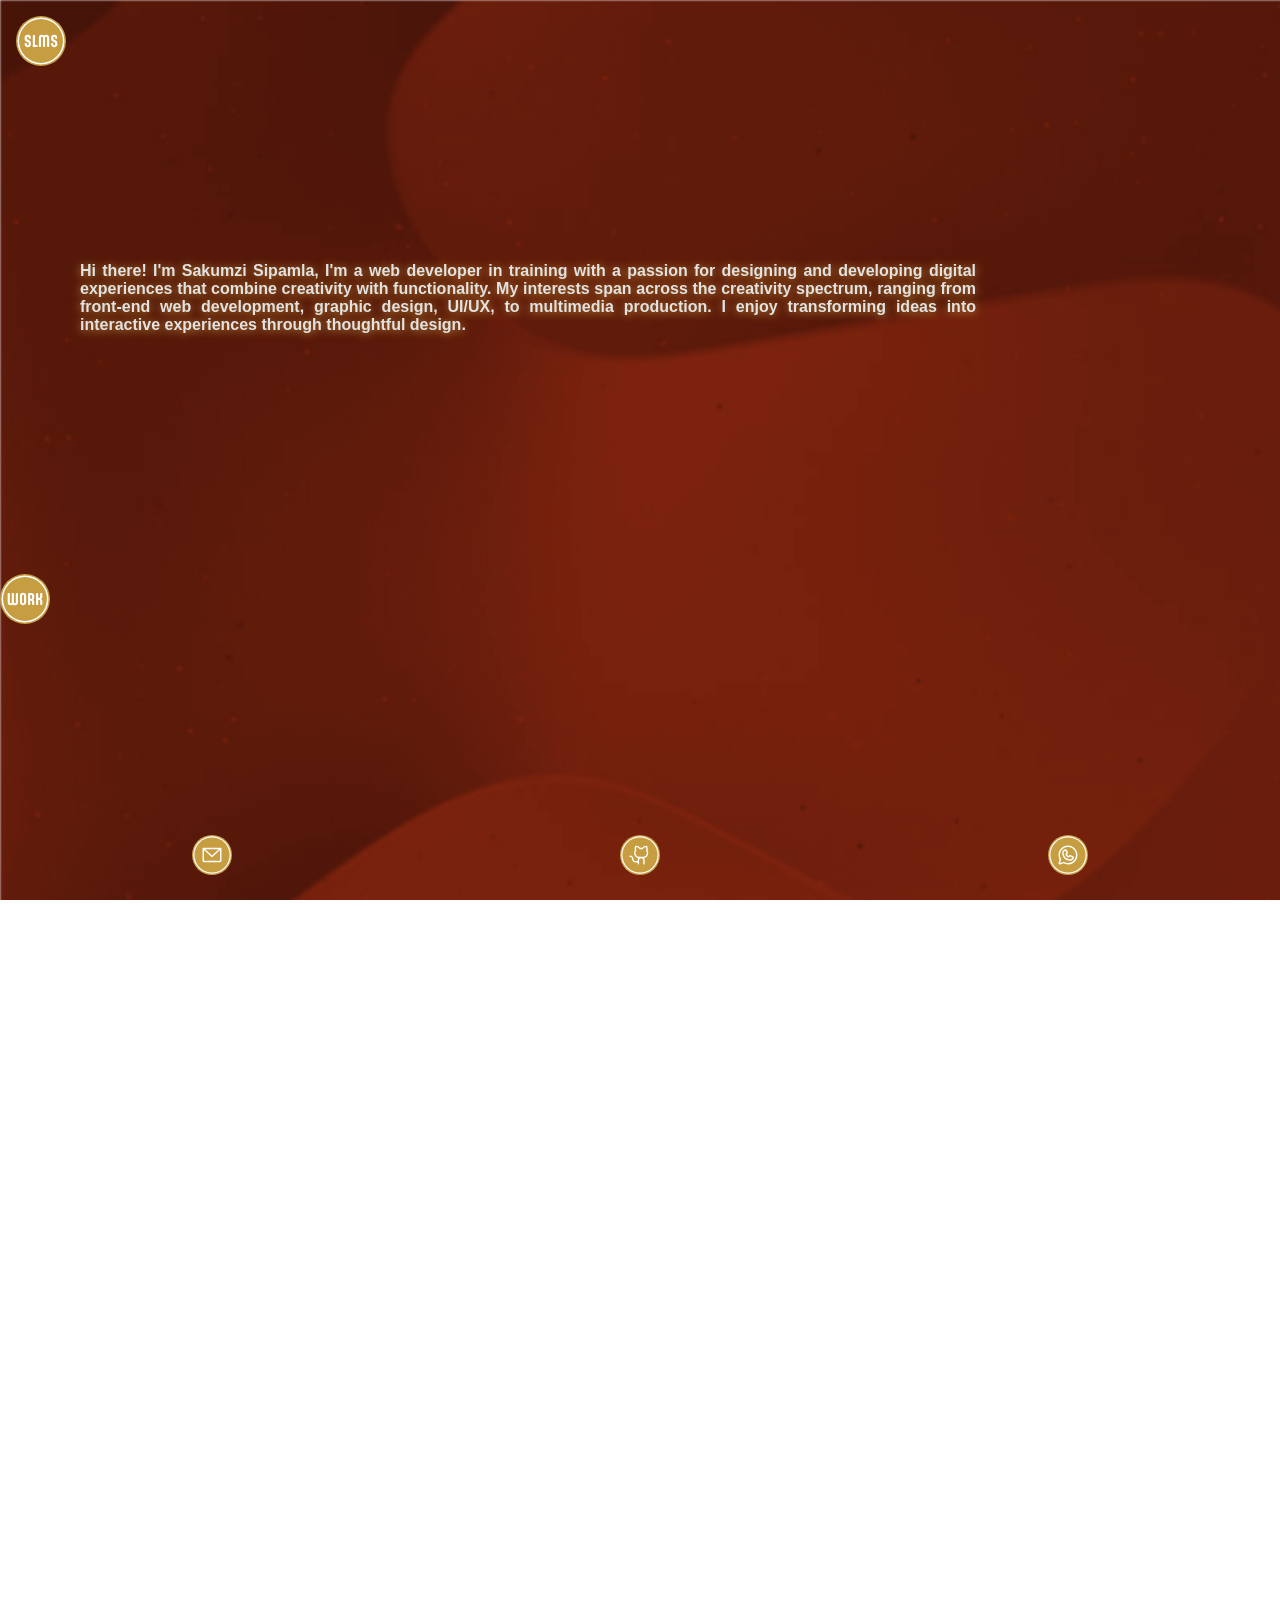
<file: index.html>
<!doctype html>
<html lang="en">
  <head>
    <meta charset="UTF-8" />
    <meta name="viewport" content="width=device-width, initial-scale=1.0" />
    <title>Sakumzi Sipamla</title>
    <link rel="stylesheet" href="main.css" />
    <link rel="prefetch" href="work.html" />
    <link rel="prefetch" href="work.css" />
  </head>
  <body>
    <img
      id="backgroundGradient"
      src="images/WhatsApp Image 2026-07-16 at 15.14.10.png"
      alt="background gradient"
    />
    <nav>
      <div id="homeLogo">
        <a href="index.html"
          ><img src="images/homeLogo.svg" width="50px" alt="yes"
        /></a>
      </div>
    </nav>
    <main>
      <div>
        <p>
          <b
            >Hi there! I'm Sakumzi Sipamla, I'm a web developer in training with
            a passion for designing and developing digital experiences that
            combine creativity with functionality. My interests span across the
            creativity spectrum, ranging from front-end web development, graphic
            design, UI/UX, to multimedia production. I enjoy transforming ideas
            into interactive experiences through thoughtful design.</b
          >
        </p>
      </div>
      <div id="workLogo">
        <a href="work.html"
          ><img src="images/workLogo.svg" width="50px" alt="d"
        /></a>
      </div>
    </main>
    <footer id="contacts">
      <a href="mailto:sakumzisipamla@gmail.com"
        ><img
          class="socialsFr"
          src="images/envelope-simple.svg"
          alt="email-logo"
          width="40px"
      /></a>
      <a href="https://github.com/Saku-mzi"
        ><img
          class="socialsFr"
          src="images/github-logo.svg"
          alt="Github-logo"
          width="40px"
      /></a>
      <a href="https://wa.me/+27659302134"
        ><img
          class="socialsFr"
          src="images/whatsapp-logo.svg"
          alt="whatsapp-logo"
          width="40px"
      /></a>
    </footer>
  </body>
</html>
</file>
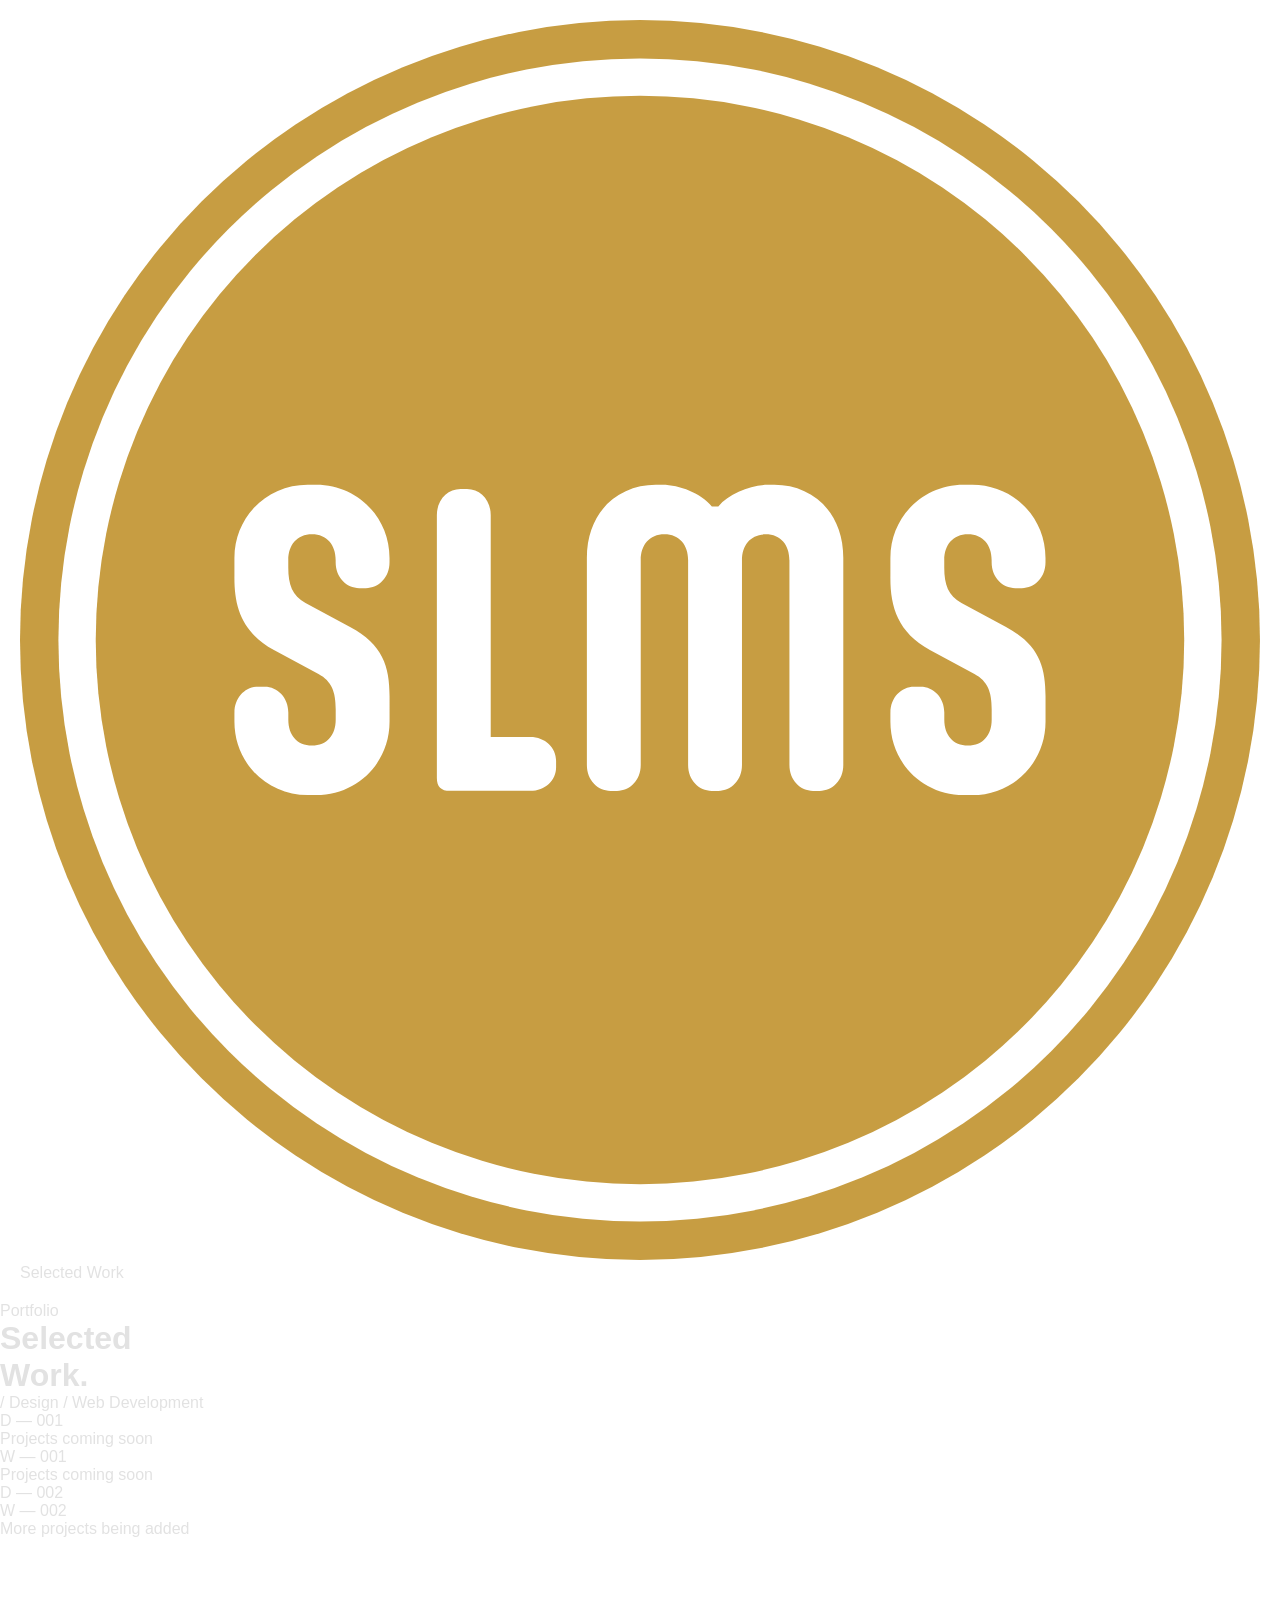
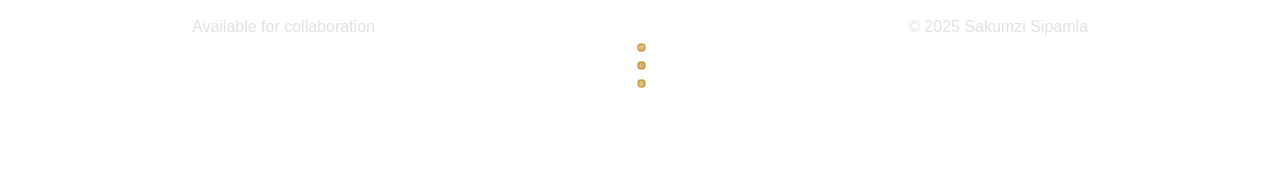
<file: work.html>
<!doctype html>
<html lang="en">
  <head>
    <meta charset="UTF-8" />
    <meta name="viewport" content="width=device-width, initial-scale=1.0" />
    <meta name="description" content="Work by Sakumzi Sipamla — selected projects in web development, UI/UX, graphic design, and multimedia." />
    <title>Work — Sakumzi Sipamla</title>
    <link rel="stylesheet" href="work.css" />
  </head>

  <body>

    <!-- ── Nav ──────────────────────────────────────────────── -->
    <nav aria-label="Primary navigation">
      <a class="nav-logo" href="index.html" aria-label="Back to home">
        <img src="images/homeLogo.svg" alt="Sakumzi Sipamla logo" />
      </a>
      <span class="nav-label">Selected Work</span>
    </nav>

    <!-- ── Page header ───────────────────────────────────────── -->
    <header class="page-header">
      <p class="page-eyebrow">Portfolio</p>
      <h1 class="page-title">
        Selected<br /><span class="accent">Work.</span>
      </h1>
    </header>

    <!-- ── Column labels ─────────────────────────────────────── -->
    <div class="work-grid-header" aria-hidden="true">
      <span class="work-col-label">/ Design</span>
      <span class="work-col-label">/ Web Development</span>
    </div>

    <!-- ── Work grid ─────────────────────────────────────────── -->
    <main>
      <div class="work-grid" role="list" aria-label="Projects">

        <!-- Design column -->
        <article class="work-cell empty" role="listitem">
          <span class="work-cell-number">D — 001</span>
          <p class="work-cell-title">Projects coming soon</p>
        </article>

        <!-- Web Dev column -->
        <article class="work-cell empty" role="listitem">
          <span class="work-cell-number">W — 001</span>
          <p class="work-cell-title">Projects coming soon</p>
        </article>

        <!-- Placeholder slots to suggest depth -->
        <article class="work-cell empty" role="listitem" aria-hidden="true">
          <span class="work-cell-number">D — 002</span>
        </article>

        <article class="work-cell empty" role="listitem" aria-hidden="true">
          <span class="work-cell-number">W — 002</span>
        </article>

      </div>

      <div class="coming-soon" aria-live="polite">
        More projects being added
      </div>
    </main>

    <!-- ── Footer ───────────────────────────────────────────── -->
    <footer id="contacts" aria-label="Contact links">
      <div class="availability">
        <span class="availability-dot" aria-hidden="true"></span>
        Available for collaboration
      </div>

      <nav class="footer-socials" aria-label="Social links">
        <a href="mailto:sakumzisipamla@gmail.com" aria-label="Send email">
          <img src="images/envelope-simple.svg" alt="Email" />
        </a>
        <a href="https://github.com/Saku-mzi" aria-label="GitHub profile" target="_blank" rel="noopener noreferrer">
          <img src="images/github-logo.svg" alt="GitHub" />
        </a>
        <a href="https://wa.me/+27659302134" aria-label="WhatsApp" target="_blank" rel="noopener noreferrer">
          <img src="images/whatsapp-logo.svg" alt="WhatsApp" />
        </a>
      </nav>

      <p class="footer-copy">&#169; 2025 Sakumzi Sipamla</p>
    </footer>

  </body>
</html>
</file>
<file: main.css>
* {
  color: rgb(226, 226, 226);
  font-family: Geneva, "Segoe UI", Tahoma, Verdana, sans-serif;
  margin: 0;
  padding: 0;
}

body {
  width: 100dvw;
  height: 100dvh;
  display: grid;
  grid-template-columns: repeat(10, 1fr);
  grid-template-rows: repeat(10, 1fr);
  margin: auto;
  contain: content;
}

#backgroundGradient {
  position: fixed;
  width: 200%;
  height: 200%;
  object-fit: cover;
  filter: blur(1px);
  z-index: -1;
}

nav {
  grid-row-start: 1;
  grid-row-end: 1;
  grid-column-start: 1;
  grid-column-end: 11;
  width: 100dvw;
}

#homeLogo img {
  padding: 1rem;
  margin: 0;
  transition: 0.6s ease;
}

#homeLogo img:hover {
  rotate: 49deg;
}

main {
  width: 100dvw;
  grid-row-start: 1;
  grid-row-end: 10;
  grid-column-start: 1;
  grid-column-end: 11;
  place-items: center;
  place-content: center;

  p {
    width: 70dvw;
    padding: 5rem;
    text-align: justify;
    text-shadow: #c79d42 0.1px 0.5px 10px;
  }

  #workLogo img {
    transition: 0.6s ease;
    margin: 10rem 0 0 0;
  }

  #workLogo img:hover {
    rotate: 49deg;
  }
}

footer {
  width: 100dvw;
  grid-row-start: 10;
  grid-row-end: 11;
  grid-column-start: 1;
  grid-column-end: 11;
  display: flex;
  justify-content: space-between;
}

#contacts img {
  display: flex;
  transition: 0.6s ease;
}

#contacts img:hover {
  rotate: 49deg;
}
#contacts {
  width: 70dvw;
  margin: auto;
  display: flex;
  justify-content: space-between;
}
</file>
<file: work.css>
* {
  margin: 0;
  padding: 0;
  box-sizing: border-box;
  text-decoration: none;
  font-family: Geneva, "Segoe UI", Tahoma, Verdana, sans-serif;
  color: rgb(226, 226, 226);
}

body {
  min-height: 100vh;
  background: white;
}

#backgroundGradient {
  position: fixed;
  width: 200%;
  height: 200%;
  object-fit: cover;
  filter: blur(1px);
  z-index: -1;
}

nav {
  padding: 20px;
}

#logo img {
  transition: 0.5s ease;
}

#logo img:hover {
  transform: rotate(45deg);
}

main {
  width: 100dvw;
  margin: auto;
}

#designWork {
  margin: 30px auto 60px auto;
  width: 80dvw;
}

#designWork ul {
  list-style: none;
  display: grid;
  grid-template-columns: repeat(auto-fit, minmax(20%, 1fr));
  gap: 25px;
}
#designWork ul li img {
  border-radius: 10px;
}

.gallery-image {
  width: 100%;
  display: block;
  cursor: pointer;
  filter: grayscale(1);
  transition: 0.6s ease;
}

.gallery-image:hover {
  transform: scale(1.05);
  filter: grayscale(0);
}

#webWork {
  display: flex;
  flex-direction: column;
  align-items: center;
  gap: 20px;
  margin-bottom: 20px;
}

#webWork p {
  font-size: 1rem;
}

#webWork a {
  font-size: 1rem;
  transition: 0.6s ease;
}

#webWork a:hover {
  transform: rotate(15deg);
}

#contacts {
  margin: 5rem auto;
  display: flex;
  width: 70dvw;
  justify-content: space-between;
}

#contacts img {
  transition: 0.5s ease;
}

#contacts img:hover {
  transform: rotate(45deg);
}

#lightbox {
  position: fixed;
  top: 0;
  left: 0;
  width: 100dvw;
  height: 100dvh;
  background: rgba(0, 0, 0, 0.7);
  display: flex;
  justify-content: center;
  align-items: center;
  visibility: hidden;
  opacity: 0;
  transition: 0.3s ease;
  z-index: 9999;
}

#lightbox.active {
  visibility: visible;
  opacity: 1;
}

#lightbox-img {
  max-width: 80%;
  max-height: 80%;
  object-fit: contain;
}

@media (max-width: 768px) {
  main {
    width: 95%;
  }

  #designWork ul {
    grid-template-columns: 1fr;
  }

  #webWork p {
    font-size: 1.5rem;
  }

  #lightbox-img {
    max-width: 80%;
    max-height: 80%;
  }
}
</file>
